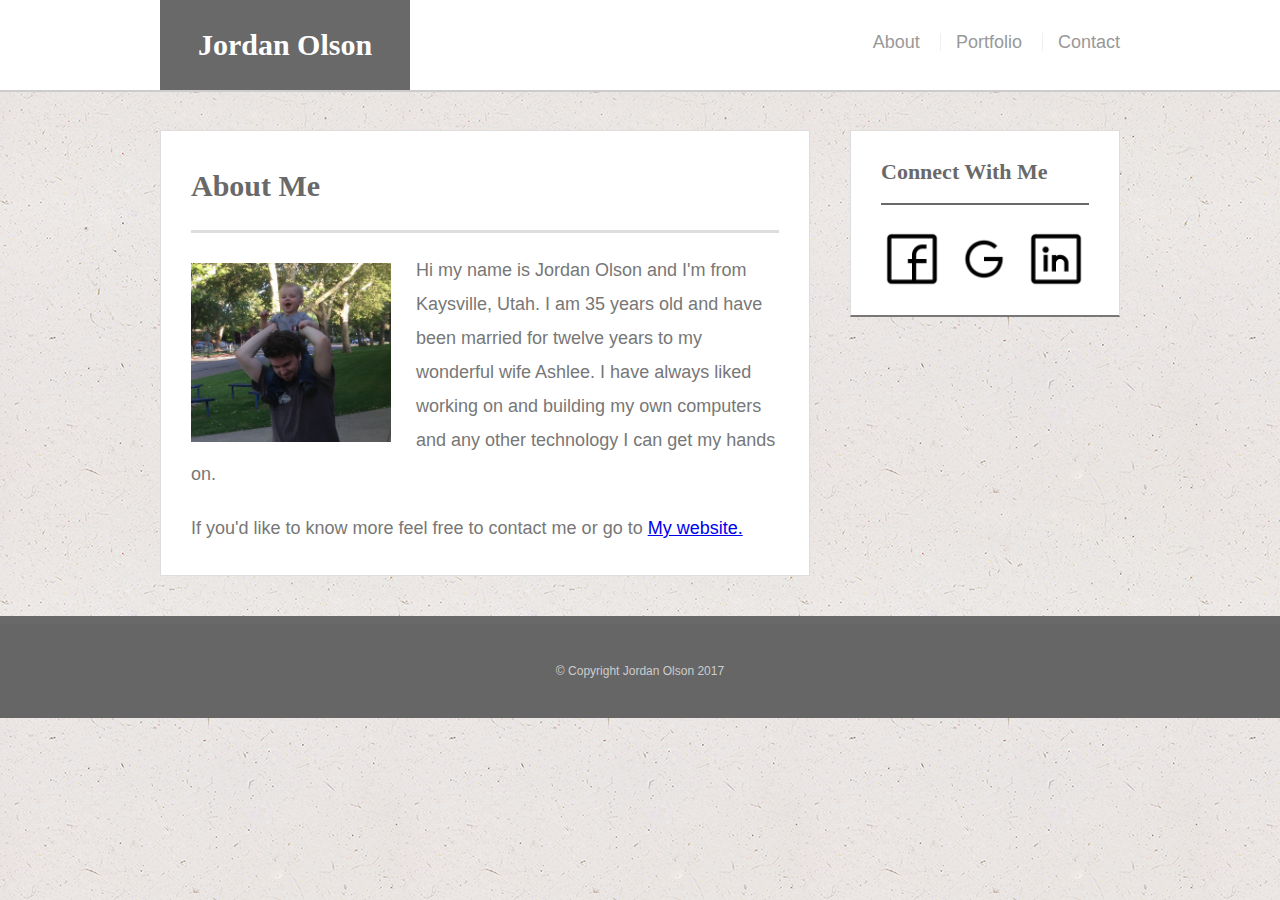
<file: index.html>
<!DOCTYPE html>
<html>
<link rel="stylesheet" type="text/css" href="assets/css/reset.css">
<link rel="stylesheet" type="text/css" href="assets/css/style.css">
<head>
	<title>About Me</title>
</head>
<body>
	<header id="masthead">
	<div class="container">
		<a href="index.html" id="logo">Jordan Olson</a>
			<nav>
				<a href="index.html">About</a>
				<a href="portfolio.html">Portfolio</a>
				<a href="contact.html">Contact</a>
			</nav>
		</div>
	</header>
	
	<div id="main-container" class="container">
	<section class="main-section">
		<h1>About Me</h1>

		<img src="assets/images/Profile2.jpg" class="auth-image" alt="My Picture">

		<p>Hi my name is Jordan Olson and I'm from Kaysville, Utah.  I am 35 years old and have been married for twelve years to my wonderful wife Ashlee.  I have always liked working on and building my own computers and any other technology I can get my hands on.</p>

		<p>If you'd like to know more feel free to contact me or go to 
			<a href="https://noobenstein1.github.io/" class="hovering">My website.</a>
		</p>

	</section>

	<section class="sidebar">
		<div id="connect">
			<h2>Connect With Me</h2>

			<img src="assets/images/facebook_logo.png" class="social" alt="facebook">
			<img src="assets/images/google_logo.png" class="social" alt="google">
			<img src="assets/images/linkedin_logo.png" class="social" alt="linkedin">
		</div>
		

	</section>

	</div>
	<footer>
		<div class="container">
			&copy; Copyright Jordan Olson 2017
		</div>
	</footer>
</body>
</html>
</file>
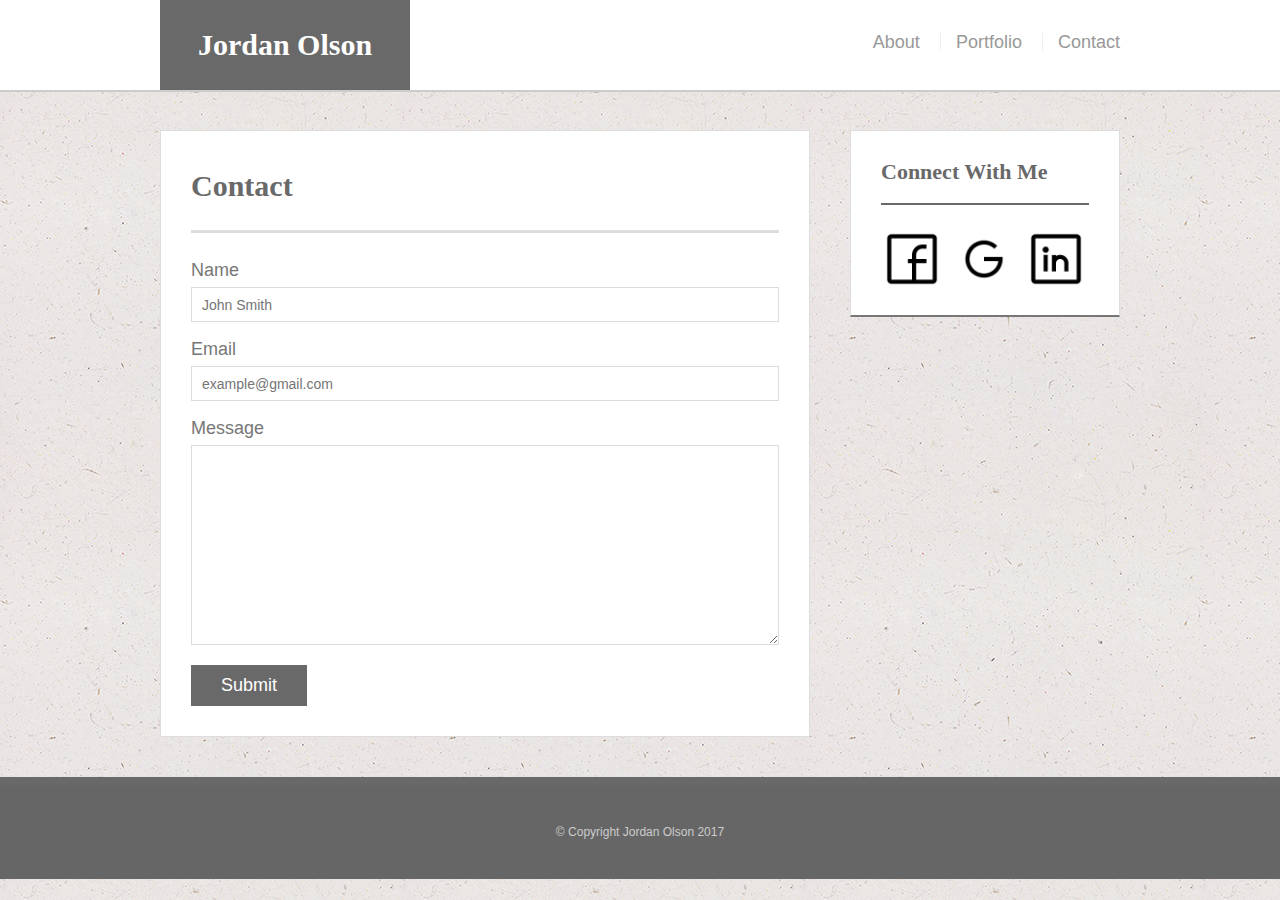
<file: contact.html>
<!DOCTYPE html>
<html>
<link rel="stylesheet" type="text/css" href="assets/css/reset.css">
<link rel="stylesheet" type="text/css" href="assets/css/style.css">
<head>
	<title>About Me</title>
</head>
<body>
	<header id="masthead">
	<div class="container">
		<a href="index.html" id="logo">Jordan Olson</a>
			<nav>
				<a href="index.html">About</a>
				<a href="portfolio.html">Portfolio</a>
				<a href="Contact.html">Contact</a>
			</nav>
		</div>
	</header>
	
	<div id="main-container" class="container">
	<section class="main-section">
		<h1>Contact</h1>

		<form id="contact-form">
			<ul>
				<li>
					<label for="name">Name</label>
					<input type="text" name="name" id="name" placeholder="John Smith" required="required">
				</li>
				<li>
					<label for="email">Email</label>
					<input type="text" name="email" id="email" placeholder="example@gmail.com" required="required">
				</li>
				<li>
					<label for="message">Message</label>
					<textarea id="message" name="message" required="required"></textarea>
				</li>
			</ul>
			<input type="submit" name="submit">
		</form>

	</section>

	<section class="sidebar">
		<div id="connect">
			<h2>Connect With Me</h2>

			<img src="assets/images/facebook_logo.png" class="social" alt="facebook">
			<img src="assets/images/google_logo.png" class="social" alt="google">
			<img src="assets/images/linkedin_logo.png" class="social" alt="linkedin">
		</div>
		

	</section>

	</div>
	<footer>
		<div class="container">
			&copy; Copyright Jordan Olson 2017
		</div>
	</footer>
</body>
</html>
</file>
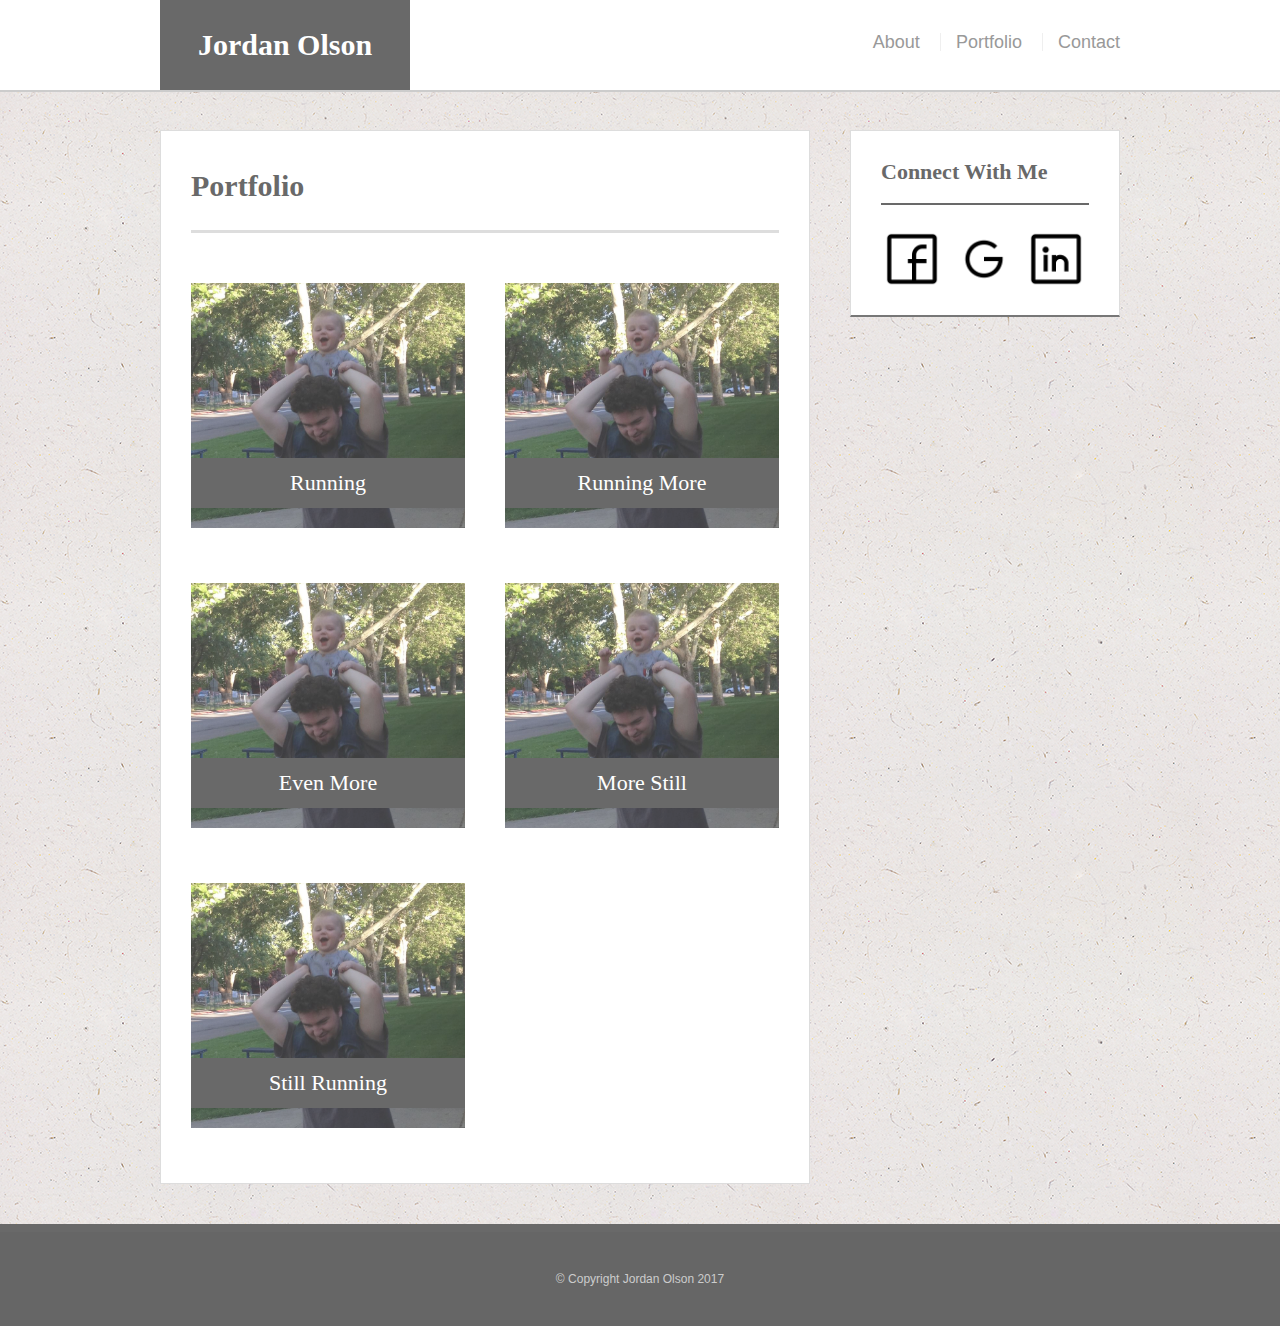
<file: portfolio.html>
<!DOCTYPE html>
<html>
<link rel="stylesheet" type="text/css" href="assets/css/reset.css">
<link rel="stylesheet" type="text/css" href="assets/css/style.css">
<head>
	<title>About Me</title>
</head>
<body>
	<header id="masthead">
	<div class="container">
		<a href="index.html" id="logo">Jordan Olson</a>
			<nav>
				<a href="index.html">About</a>
				<a href="portfolio.html">Portfolio</a>
				<a href="Contact.html">Contact</a>
			</nav>
		</div>
	</header>
	
	<div id="main-container" class="container">
	<section class="main-section">
		<h1>Portfolio</h1>

		<div class="work">
			<img src="assets/images/Profile2.jpg" class="auth-image" alt="Hangman">

			<h3>Running</h3>
		</div>

		<div class="work">
			<img src="assets/images/Profile2.jpg" class="auth-image" alt="Hangman2">

			<h3>Running More</h3>
		</div>

		<div class="work">
			<img src="assets/images/Profile2.jpg" class="auth-image" alt="Hangman3">

			<h3>Even More</h3>
		</div>

		<div class="work">
			<img src="assets/images/Profile2.jpg" class="auth-image" alt="Hangman4">

			<h3>More Still</h3>
		</div>

		<div class="work">
			<img src="assets/images/Profile2.jpg" class="auth-image" alt="Hangman5">

			<h3>Still Running</h3>
		</div>
		
	</section>

	<section class="sidebar">
		<div id="connect">
			<h2>Connect With Me</h2>

			<img src="assets/images/facebook_logo.png" class="social" alt="facebook">
			<img src="assets/images/google_logo.png" class="social" alt="google">
			<img src="assets/images/linkedin_logo.png" class="social" alt="linkedin">
		</div>
		

	</section>

	</div>
	<footer>
		<div class="container">
			&copy; Copyright Jordan Olson 2017
		</div>
	</footer>
</body>
</html>
</file>
<file: assets/css/style.css>
* {
	box-sizing: border-box;
}

body{
	background: url("../images/ep_naturalwhite.png");
	font-size: 18px;
	line-height: 34px;
	font-family: 'Arial', 'Helvetica Neue', Helvetica,
		sans-serif;
		color: #777;
}

.container{
	width: 100%;
	max-width: 960px;
	margin: 0 auto;
	clear: both;
}

h1, h2, h3, p {
	margin-bottom: 20px;
}

p:last-child {
	margin-bottom: 0;
}

h1, h2, h3{
	font-family: 'Georgia', Times, Times New Roman, 
		serif;
		font-weight: 700;
		color: #696969;
}

h1{
	font-size: 30px;
	line-height: 49px;
	border-bottom: 3px solid #DDD;
	padding-bottom: 20px;
}

h2, h3{
	font-size: 22px;
}

/*header*/

#masthead{
	background: #FFF;
	margin: 0 0 30px;
	z-index: 99;
	color: #FFF;
	overflow: auto;
	border-bottom: 2px solid #CCC;
	position: fixed;
	width: 100%;
}

#logo{
	width: 250px;
	height: 90px;
	background: #696969;
	float: left;
	font-family: 'Georgia', Times, Times New Roman, serif;
	text-align: center;
	line-height: 90px;
	color: #FFF;
	font-weight: 700;
	font-size: 30px;
	text-decoration: none;
}

nav{
	float: right;
	margin-top: 25px;
}

nav a{
	color: #999;
	text-decoration: none;
	margin-left: 15px;
	display: inline-block;
	border-left: 1px solid #EFEFEF;
	padding-left: 15px;
	line-height: 18px;
}

nav a:first-child{
	border-left: 0 none;
}

/*main*/
#main-container{
	padding-top: 130px;
}

.main-section{
	background: #FFF;
	padding: 30px;
	margin: 0 0 40px 0;
	width: 100%;
	max-width: 650px;
	float: left;
	border: 1px solid #DDD;
}

.auth-image{
	width: 200px;
	height: auto;
	margin-top: 10px;
	float: left;
	margin-right: 25px;
}

/*sidebar*/
.sidebar{
	background: #FFF;
	padding: 30px;
	width: 100%;
	max-width: 270px;
	float: right;
	border: 1px solid #DDD;
	margin-bottom: 20px;
}

h3, .sidebar, h2{
	border-bottom: 2px solid;
	padding-bottom: 20px;
	margin-bottom: 15px;
	line-height: 22px;
}

.social{
	width: 62px;
	height: 62px;
	margin-top: 8px;
	margin-right: 5px;
}

.social:last-child{
	margin-right: 0;
}

footer{
	background: #666;
	color: #FFF;
	padding: 30px 0;
	clear: both;
	border-top: 8px solid #696969;
	color: #CCC;
	font-size: 12px;
	text-align: center;
}

.work{
	width: 274px;
	overflow: auto;
	position: relative;
	float: left;
	margin: 20px 0 25px;
}

.work:nth-child(even){
	margin-right: 40px;
}

.work img{
	width: 100%;
	border: 0 none;
	opacity: .8;
}

.work h3{
	border-bottom: 0;
	background: #696969;
	color: #FFF;
	text-align: center;
	position: absolute;
	bottom: 20px;
	padding: 10px;
	width: 100%;
	line-height: 30px;
	margin-bottom: 0;
	font-weight: 300;
}

#contact-form ul{
	margin-bottom: 20px;
}

#contact-form li{
	margin-bottom: 10px;
}

label,
input[type=text],
input[type=email],
textarea{
	display: block;
	width: 100%;
}

input[type=text],
input[type=email],
textarea{
	height: 35px;
	border: 1px solid #DDD;
	padding: 0 10px;
	font-size: 14px;
}

textarea{
	height: 200px;
}

input[type=submit]{
	background: #696969;
	border: 0 none;
	color: #FFF;
	font-size: 18px;
	padding: 10px 30px;
	cursor: pointer;
}

@media only screen and (max-width: 980px) {
	.container {
		padding: 0 20px;
		max-width: 768px;
	}
	#main-container {
		padding-top: 130px;
	}
	.main-section {
		max-width: 420px;
	}
	.work{
		width: 100%;
	}
	.auth-image{
		width: 100%;
		margin-bottom: 20px;
	}
}
@media only screen and (max-width: 768px) {
	.main-section, .sidebar{
		max-width: 100%;
	}

	#main-container{
		overflow: auto;
	}
	.sidebar {
		margin-bottom: 40px;
	}
	.work{
		width: 47%;
		margin-bottom: 10px;
	}
	.work:nth-child(even) {
		margin-right: 0;
	}
	.work:nth-child(odd){
		float: right;
	}
	.auth-image{
		width: 50%;
	}

	@media only screen and (max-width: 640px){
		#masthead{
			position: static;
			margin-bottom: 20px;
		}
		header.container{
			padding: 0;
		}
		#main-container{
			padding-top: 0;
		}
		#logo, .work, .auth-image{
			width: 100%;
		}
		nav{
			text-align: center;
			width: 100%;
			margin: 15px 0;
		}
		nav a{
			width: 30%;
			padding-left: 0;
			margin-left: 0;
		}
	}
}
</file>
